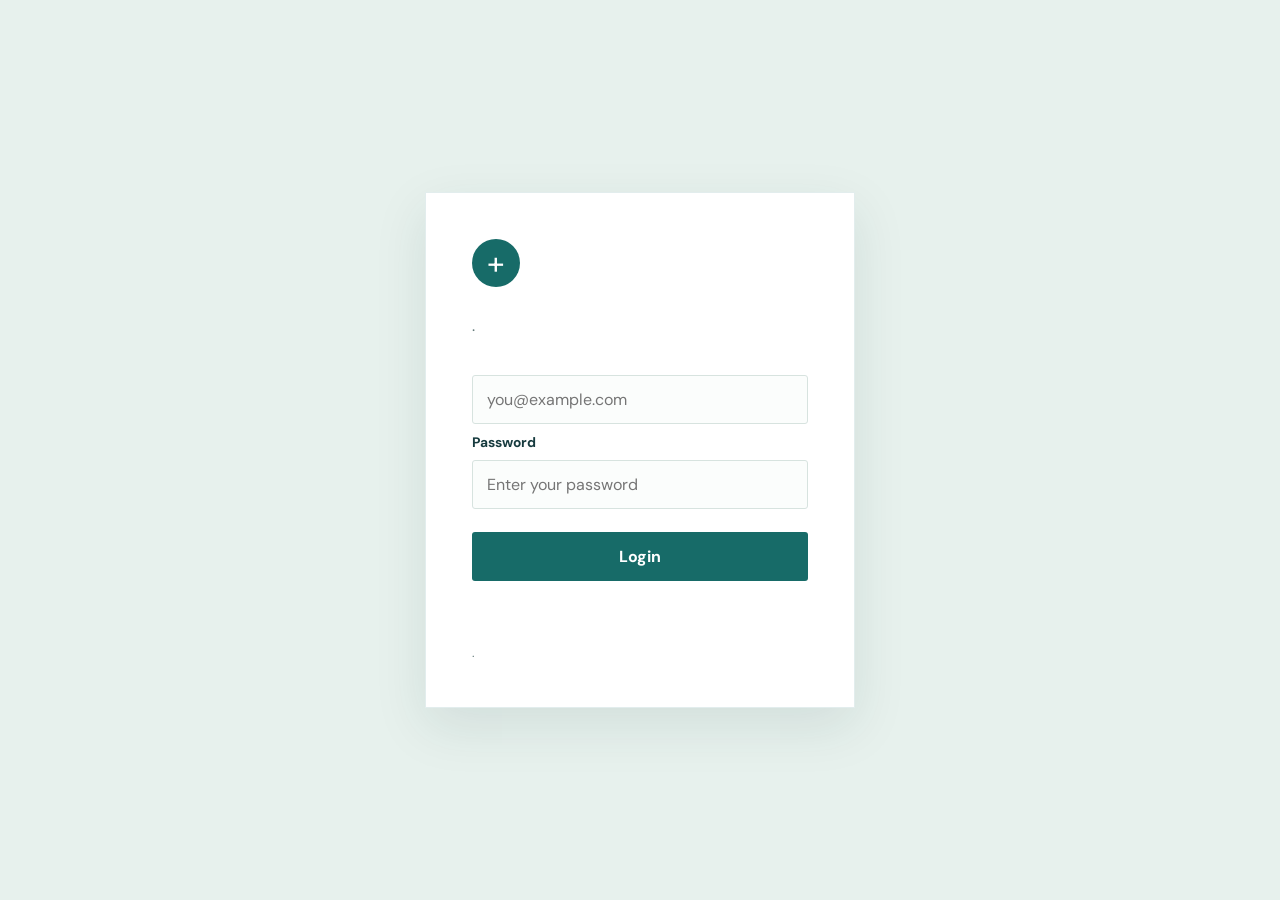
<file: index.html>
<!DOCTYPE html>
<html lang="en">
<head>
  <meta charset="UTF-8">
  <meta name="viewport" content="width=device-width, initial-scale=1.0">
  <title>HospitalCare | Login</title>
  <link rel="stylesheet" href="style.css">
</head>
<body>
  <main id="loginPage" class="login-page">
    <section class="login-card" aria-labelledby="loginTitle">
      <div class="brand-mark" aria-hidden="true">+</div>
      <p class="eyebrow"></p>
      <h1 id="loginTitle"></h1>
      <p class="muted">.</p>
      <form id="loginForm" class="stacked-form">
        <label for="email"></label>
        <input type="email" id="email" placeholder="you@example.com" autocomplete="email" required>
        <label for="password">Password</label>
        <input type="password" id="password" placeholder="Enter your password" autocomplete="current-password" required>
        <button type="submit" class="primary-button">Login</button>
        <p id="loginMessage" class="form-message" role="alert"></p>
      </form>
      <p class="demo-note">.</p>
    </section>
  </main>
  <script src="script.js"></script>
</body>
</html>
</file>
<file: style.css>
@import url('https://fonts.googleapis.com/css2?family=DM+Sans:wght@400;500;600;700&family=Playfair+Display:wght@600;700&display=swap');

:root {
  --ink: #173b3f;
  --muted: #657b7b;
  --teal: #176b68;
  --teal-dark: #0f4e4d;
  --mint: #e7f1ed;
  --peach: #f7e5d5;
  --gold: #d89b45;
  --white: #ffffff;
  --line: #d7e3df;
  --shadow: 0 18px 50px rgba(23, 59, 63, 0.1);
}

* { box-sizing: border-box; }
html { scroll-behavior: smooth; }
body { margin: 0; color: var(--ink); background: #f8fbf9; font-family: 'DM Sans', sans-serif; }
a { color: inherit; text-decoration: none; }
button, input, select, textarea { font: inherit; }
button, .primary-button, .secondary-button { cursor: pointer; }
.hidden { display: none !important; }

.login-page { min-height: 100vh; display: grid; place-items: center; padding: 32px; background: var(--mint); }
.login-card { width: min(100%, 430px); padding: 46px; background: var(--white); border: 1px solid rgba(23, 107, 104, .12); box-shadow: var(--shadow); }
.brand-mark { width: 48px; height: 48px; display: grid; place-items: center; margin-bottom: 28px; color: var(--white); background: var(--teal); border-radius: 50%; font-size: 32px; line-height: 1; }
.eyebrow { margin: 0 0 12px; color: var(--teal); font-size: .76rem; font-weight: 700; letter-spacing: .14em; text-transform: uppercase; }
h1, h2, h3, p { margin-top: 0; }
h1, h2 { font-family: 'Playfair Display', serif; }
.login-card h1 { margin-bottom: 10px; font-size: 2.5rem; }
.muted, .demo-note, .section-intro { color: var(--muted); }
.stacked-form { display: grid; gap: 9px; margin-top: 30px; }
label { color: var(--ink); font-size: .86rem; font-weight: 700; }
input, select, textarea { width: 100%; border: 1px solid var(--line); border-radius: 3px; padding: 13px 14px; color: var(--ink); background: #fbfdfc; outline: none; }
input:focus, select:focus, textarea:focus { border-color: var(--teal); box-shadow: 0 0 0 3px rgba(23, 107, 104, .12); }
textarea { min-height: 105px; resize: vertical; }
.primary-button, .secondary-button { display: inline-block; border: 0; border-radius: 3px; padding: 14px 22px; font-weight: 700; text-align: center; }
.primary-button { color: var(--white); background: var(--teal); }
.primary-button:hover { background: var(--teal-dark); }
.secondary-button { color: var(--teal); background: transparent; border: 1px solid var(--teal); }
.secondary-button:hover { color: var(--white); background: var(--teal); }
.stacked-form .primary-button { margin-top: 14px; }
.form-message { min-height: 20px; margin: 5px 0 0; font-size: .87rem; font-weight: 600; }
.form-message.success { color: #267452; }
.form-message.error { color: #a64b42; }
.demo-note { margin: 30px 0 0; font-size: .78rem; }

.site-header { position: sticky; top: 0; z-index: 10; display: flex; align-items: center; gap: 35px; padding: 20px 6vw; background: rgba(248, 251, 249, .94); border-bottom: 1px solid var(--line); backdrop-filter: blur(10px); }
.logo { color: var(--teal); font-family: 'Playfair Display', serif; font-size: 1.6rem; font-weight: 700; }
.logo span { color: var(--gold); }
nav { display: flex; gap: 26px; margin-right: auto; font-size: .87rem; font-weight: 600; }
nav a:hover { color: var(--teal); }
.account-area { display: flex; align-items: center; gap: 13px; font-size: .8rem; }
.user-name { max-width: 150px; overflow: hidden; text-overflow: ellipsis; white-space: nowrap; color: var(--muted); }
.text-button { border: 0; padding: 0; color: var(--teal); background: none; font-weight: 700; }

.hero { display: grid; grid-template-columns: 1fr .8fr; gap: 30px; min-height: 540px; padding: 90px 10vw; background: var(--peach); }
.hero-content { align-self: center; max-width: 600px; }
.hero h1 { margin-bottom: 22px; font-size: clamp(3rem, 6vw, 5.8rem); line-height: .98; }
.hero h1 span { color: var(--teal); }
.hero-content > p:not(.eyebrow) { max-width: 430px; margin-bottom: 32px; color: #526766; font-size: 1.08rem; line-height: 1.7; }
.hero-art { position: relative; min-height: 360px; align-self: center; background: var(--teal); border-radius: 46% 46% 4px 4px; }
.hero-art img { width: 100%; height: 100%; display: block; object-fit: cover; border-radius: inherit; }
.art-card { position: absolute; padding: 15px 18px; color: var(--ink); background: var(--white); box-shadow: var(--shadow); font-size: .75rem; line-height: 1.5; }
.art-card strong { color: var(--teal); font-size: .82rem; }
.art-card-top { top: 12%; right: -7%; }
.art-card-bottom { bottom: 12%; left: -8%; color: var(--white); background: var(--gold); font-weight: 700; }
.community-section { padding-top: 75px; }
.community-gallery { display: grid; grid-template-columns: repeat(4, 1fr); gap: 16px; }
.community-gallery figure { margin: 0; overflow: hidden; background: var(--white); border: 1px solid var(--line); }
.community-gallery img { width: 100%; height: 250px; display: block; object-fit: cover; }
.community-gallery figcaption { padding: 13px; color: var(--muted); font-size: .78rem; line-height: 1.4; }
.community-strip { padding-top: 55px; }
.compact-gallery img { height: 190px; }

.container { width: min(1120px, 88%); margin: 0 auto; }
.section { padding-top: 105px; padding-bottom: 105px; }
.section-heading { display: flex; align-items: end; justify-content: space-between; gap: 30px; margin-bottom: 38px; }
h2 { margin-bottom: 0; font-size: clamp(2.2rem, 4vw, 3.4rem); }
.section-intro { max-width: 280px; margin-bottom: 5px; line-height: 1.6; }
.doctor-list { display: grid; grid-template-columns: repeat(3, 1fr); gap: 18px; }
.doctor-card { display: flex; flex-direction: column; min-height: 340px; padding: 25px; background: var(--white); border: 1px solid var(--line); }
.avatar { width: 70px; height: 70px; display: grid; place-items: center; margin-bottom: 35px; color: var(--teal); background: var(--mint); border-radius: 50%; font-family: 'Playfair Display', serif; font-size: 1.3rem; font-weight: 700; }
.doctor-image { width: 110px; height: 110px; margin-bottom: 22px; object-fit: cover; border-radius: 50%; }
.avatar-blue { color: #356583; background: #e2edf4; }
.avatar-gold { color: #95652e; background: #f8ecd6; }
.doctor-card h3 { margin-bottom: 7px; font-size: 1.1rem; }
.doctor-card p { margin-bottom: 10px; color: var(--muted); }
.availability { color: var(--teal); font-size: .75rem; font-weight: 700; }
.doctor-button { width: 100%; margin-top: auto; }

.booking-section { background: var(--mint); }
.booking-layout { display: grid; grid-template-columns: .7fr 1.3fr; gap: 80px; align-items: start; }
.booking-copy p:not(.eyebrow) { max-width: 280px; margin-top: 22px; color: var(--muted); line-height: 1.7; }
.appointment-form { padding: 32px; background: var(--white); box-shadow: var(--shadow); }
.form-grid { display: grid; grid-template-columns: 1fr 1fr; gap: 18px; margin-bottom: 25px; }
.field { display: grid; gap: 8px; }
.field label span { color: var(--muted); font-weight: 400; }
.full-width { grid-column: 1 / -1; }

.appointment-list { display: grid; gap: 12px; }
.appointment-item { display: grid; grid-template-columns: 1.1fr 1fr 1fr auto; gap: 20px; align-items: center; padding: 20px 24px; background: var(--white); border-left: 4px solid var(--gold); box-shadow: 0 8px 20px rgba(23, 59, 63, .05); }
.appointment-item strong { display: block; margin-bottom: 4px; }
.appointment-item small { color: var(--muted); }
.cancel-button { border: 0; color: #a64b42; background: none; font-weight: 700; cursor: pointer; }
.empty-state { padding: 35px; color: var(--muted); background: var(--white); text-align: center; }
footer { padding: 35px 6vw; color: #b9d0c9; background: var(--teal-dark); font-size: .78rem; text-align: center; }
footer p { margin: 5px 0; }

@media (max-width: 820px) {
  .site-header { flex-wrap: wrap; gap: 15px 25px; }
  nav { order: 3; width: 100%; gap: 16px; overflow-x: auto; }
  .hero { grid-template-columns: 1fr; padding: 70px 8vw; }
  .hero-art { width: min(100%, 430px); margin: 0 auto; }
  .doctor-list, .booking-layout { grid-template-columns: 1fr; }
  .community-gallery { grid-template-columns: repeat(2, 1fr); }
  .booking-layout { gap: 35px; }
  .doctor-card { min-height: 280px; }
}

@media (max-width: 560px) {
  .login-page { padding: 18px; }
  .login-card { padding: 32px 25px; }
  .hero h1 { font-size: 3.1rem; }
  .section { padding-top: 70px; padding-bottom: 70px; }
  .section-heading { display: block; }
  .section-intro { margin-top: 15px; }
  .form-grid { grid-template-columns: 1fr; }
  .full-width { grid-column: auto; }
  .appointment-form { padding: 22px; }
  .appointment-item { grid-template-columns: 1fr 1fr; }
  .community-gallery { grid-template-columns: 1fr; }
  .community-gallery img, .compact-gallery img { height: 260px; }
  .cancel-button { justify-self: start; }
  .art-card-top { right: 0; }
  .art-card-bottom { left: 0; }
}
</file>
